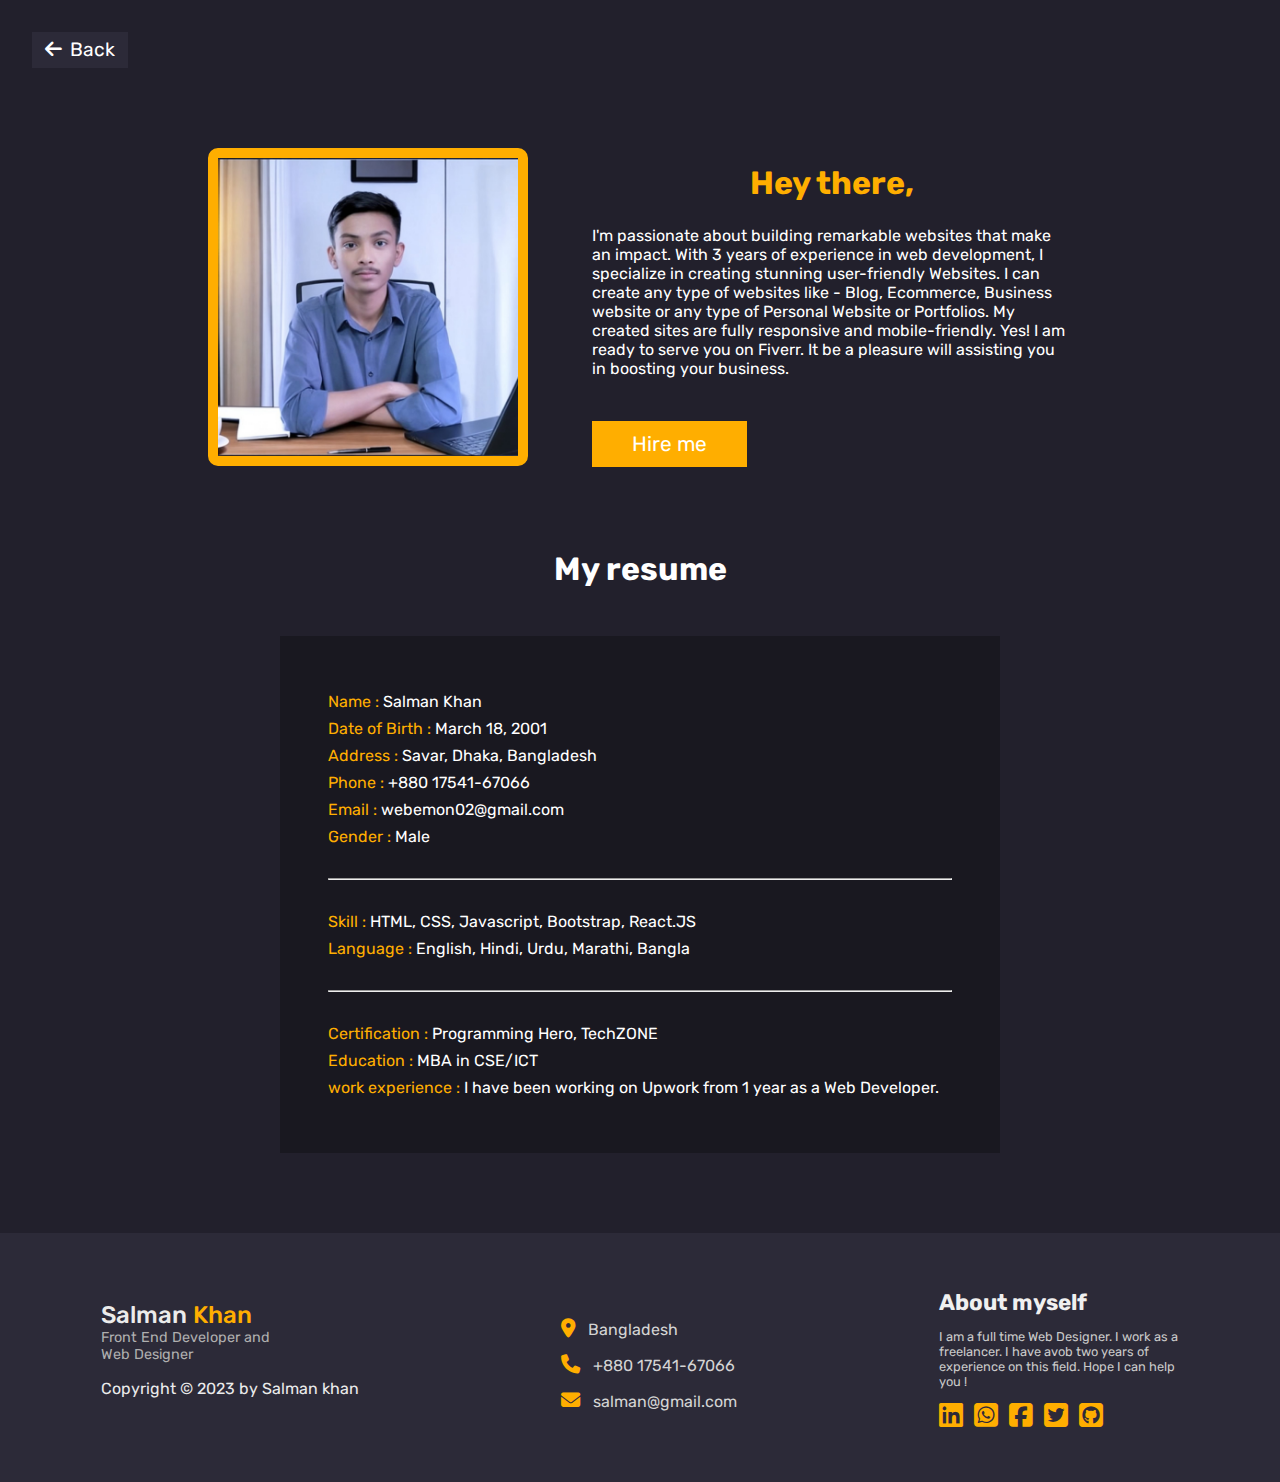
<file: about-page.html>
<!DOCTYPE html>
<html lang="en">
<head>
    <meta charset="UTF-8">
    <meta http-equiv="X-UA-Compatible" content="IE=edge">
    <meta name="viewport" content="width=device-width, initial-scale=1.0">
    <title>About Salman Khan</title>
    <link rel="shortcut icon" href="image/Yellow Minimalist Round Shaped Cafe Logo.png" type="image/x-icon">
    <link rel="stylesheet" href="about-page.css">
    <link rel="stylesheet" href="https://cdnjs.cloudflare.com/ajax/libs/font-awesome/6.4.0/css/all.min.css">
</head>
<body>
    <div class="back-btn"><a href="index.html"><i class="fa-solid fa-arrow-left"></i>Back</a></div>
    <div class="main-flex-box">
        <div>
            <img src="image/Fiverr_pic.jpg">
        </div>
        <div class="content">
            <h1>Hey there,</h1>
            <p> I'm passionate about building remarkable websites that make an impact. With 3 years of experience in web development, I specialize in creating stunning user-friendly Websites. I can create any type of websites like - Blog, Ecommerce, Business website or any type of Personal Website or Portfolios. My created sites are fully responsive and mobile-friendly. Yes! I am ready to serve you on Fiverr. It be a pleasure will assisting you in boosting your business.</p>
            <span class="hire-btn"><a href="hire-page.html">Hire me</a></span>
        </div>
    </div>
    <h1>My resume</h1>
    <div class="resume-box">
        <div class="resume-bg-box">
            <p>Name : <span>Salman Khan</span></p>
            <p>Date of Birth : <span>March 18, 2001</span></p>
            <p>Address : <span>Savar, Dhaka, Bangladesh</span></p>
            <p>Phone : <span>+880 17541-67066</span></p>
            <p>Email : <span>webemon02@gmail.com</span></p>
            <p>Gender : <span>Male</span></p>
            <hr>
            <p>Skill : <span>HTML, CSS, Javascript, Bootstrap, React.JS</span></p>
            <p>Language : <span>English, Hindi, Urdu, Marathi, Bangla</span></p>
            <hr>
            <p>Certification : <span>Programming Hero, TechZONE</span></p>
            <p>Education : <span>MBA in CSE/ICT</span></p>
            <p>work experience : <span>I have been working on Upwork from 1 year as a Web Developer.</span></p>
        </div>
    </div>
    <footer>
        <div>
            <p class="footer-name">Salman <span>Khan</span></p>
            <p class="footer-profesion">Front End Developer and</p>
            <p class="footer-profesion">Web Designer</p>
            <p class="copy">Copyright © 2023 by Salman khan</p>
        </div>
        <div class="footer-myDetails">
            <p><i class="fa-solid fa-location-dot"></i>Bangladesh</p>
            <p><i class="fa-solid fa-phone"></i>+880 17541-67066</p>
            <p><i class="fa-solid fa-envelope"></i>salman@gmail.com</p>
        </div>
        <div class="footer-about">
            <h3>About myself</h3>
            <p>I am a full time Web Designer. I work as a freelancer. I have avob two years of experience on this field. Hope I can help you !</p>
            <p>
                <a href="#"><i class="fa-brands fa-linkedin"></i></a>
                <a href="#"><i class="fa-brands fa-square-whatsapp"></i></a>
                <a href="#"><i class="fa-brands fa-square-facebook"></i></a>
                <a href="#"><i class="fa-brands fa-square-twitter"></i></a>
                <a href="#"><i class="fa-brands fa-square-github"></i></a>
            </p>
        </div>
    </footer>
</body>
</html>
</file>
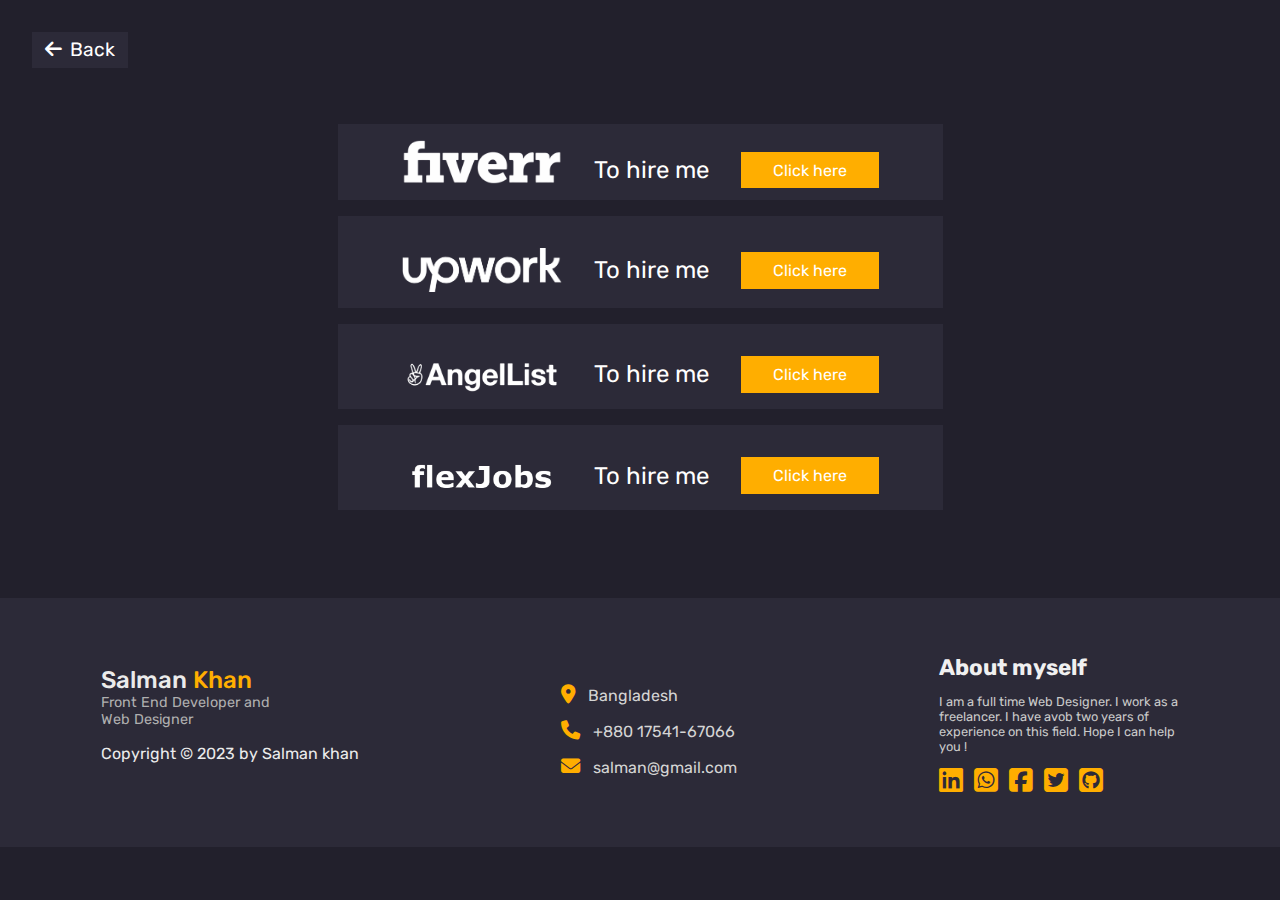
<file: hire-page.html>
<!DOCTYPE html>
<html lang="en">
<head>
    <meta charset="UTF-8">
    <meta http-equiv="X-UA-Compatible" content="IE=edge">
    <meta name="viewport" content="width=device-width, initial-scale=1.0">
    <link rel="shortcut icon" href="image/Yellow Minimalist Round Shaped Cafe Logo.png" type="image/x-icon">
    <link rel="stylesheet" href="hire-page.css">
    <link rel="stylesheet" href="https://cdnjs.cloudflare.com/ajax/libs/font-awesome/6.4.0/css/all.min.css">
    <title>Hire me</title>
</head>
<body>
    <div class="back-btn"><a href="index.html"><i class="fa-solid fa-arrow-left"></i>Back</a></div>
    <div class="container">
        <div class="hire-flex-box">
            <img src="image/fiverr.png">
            <p>To hire me</p>
            <div><a href=" https://www.fiverr.com/webemon" target="_blank">Click here</a></div>
        </div>
        <div class="hire-flex-box">
            <img src="image/upwork.png" class="upwork">
            <p>To hire me</p>
            <div><a href="https://www.upwork.com/freelancers/~013c0fe558314da2ed" target="_blank">Click here</a></div>
        </div>
        <div class="hire-flex-box">
            <img src="image/angellist.png" class="upwork">
            <p>To hire me</p>
            <div><a href="#">Click here</a></div>
        </div>
        <div class="hire-flex-box">
            <img src="image/simplyhired.png" class="upwork">
            <p>To hire me</p>
            <div><a href="#">Click here</a></div>
        </div>
    </div>
    <footer>
        <div>
            <p class="footer-name">Salman <span>Khan</span></p>
            <p class="footer-profesion">Front End Developer and</p>
            <p class="footer-profesion">Web Designer</p>
            <p class="copy">Copyright © 2023 by Salman khan</p>
        </div>
        <div class="footer-myDetails">
            <p><i class="fa-solid fa-location-dot"></i>Bangladesh</p>
            <p><i class="fa-solid fa-phone"></i>+880 17541-67066</p>
            <p><i class="fa-solid fa-envelope"></i>salman@gmail.com</p>
        </div>
        <div class="footer-about">
            <h3>About myself</h3>
            <p>I am a full time Web Designer. I work as a freelancer. I have avob two years of experience on this field. Hope I can help you !</p>
            <p>
                <a href="#"><i class="fa-brands fa-linkedin"></i></a>
                <a href="#"><i class="fa-brands fa-square-whatsapp"></i></a>
                <a href="#"><i class="fa-brands fa-square-facebook"></i></a>
                <a href="#"><i class="fa-brands fa-square-twitter"></i></a>
                <a href="#"><i class="fa-brands fa-square-github"></i></a>
            </p>
        </div>
    </footer>
</body>
</html>
</file>
<file: about-page.css>
@import url('https://fonts.googleapis.com/css2?family=ADLaM+Display&family=Anton&family=Basic&family=Carter+One&family=DM+Serif+Display&family=Dai+Banna+SIL&family=Great+Vibes&family=Lobster+Two&family=Mooli&family=Oswald:wght@500&family=Philosopher:wght@700&family=Phudu&family=Playpen+Sans:wght@500&family=Poppins:ital,wght@0,100;0,200;0,300;0,400;0,500;0,600;0,700;0,800;0,900;1,100;1,200;1,300;1,400;1,500;1,600;1,700;1,800;1,900&family=REM:wght@300&family=Roboto+Slab:wght@500&family=Rubik:ital,wght@0,300;0,400;0,500;0,600;0,700;0,800;0,900;1,300;1,400;1,500;1,600;1,700;1,800;1,900&family=Ubuntu:ital,wght@1,300&display=swap');
*{
    margin: 0;
    padding: 0;
    box-sizing: border-box;
    font-family: Rubik;
}
html{
    scroll-behavior: smooth;
}
body{
    background-color: #22202C;
}
a{
    text-decoration: none;
}
ul li{
    list-style-type: none;
}
.back-btn{
    color: #fff;
    text-align: center;
    font-size: 1.2rem;
    background-color: #2c2a38;
    width: 6rem;
    padding: .4rem 0rem;
    margin: 2rem 0 0 2rem;
}
.back-btn i{
    margin:  0 .5rem 0 0;
}
.back-btn a {
    color: #fff;
}
.main-flex-box{
    display: flex;
    justify-content: center;
    flex-wrap: wrap;
    margin: 5rem 0 0 0;
}
.main-flex-box div img{
    width: 20rem;
    border: 10px solid #ffae00;
    border-radius: 10px;
}
.content{
    width: 30rem;
    color: #fff;
    margin: 1rem 0 0 4rem;
}
.content h1{
    color: #ffae00;
    margin: 0 0 1.5rem 0;
}
.content p{
    margin: 0 0 3.4rem 0;
}
.hire-btn a{
    color: #fff;
    font-size: 1.3rem;
    background-color: #ffae00;
    padding: .7rem 2.5rem;
}
h1{
    text-align: center;
    color: #fff;
    margin: 5rem 0 3rem 0;
}
.resume-box{
    display: flex;
    justify-content: center;
    margin: 0 0 3rem 0;
}
.resume-bg-box{
    width: 45rem;
    background-color: #191820;
    padding: 3rem;
}
.resume-bg-box p{
    color: #ffae00;
    margin: .5rem 0;
}
.resume-bg-box span{
    color: #fff;
}
.resume-bg-box hr{
    margin: 2rem 0;
}
footer{
    background-color: #2c2a38;
    margin: 5rem 0 0 0;
    padding: 2.5rem 0 2.5rem 0;
    display: flex;
    justify-content: space-around;
    align-items: center;
    flex-wrap: wrap;
}
.footer-name{
    font-size: 1.5rem;
    color: #ebebeb;
    font-weight: 500;
}
.footer-name span{
    color: #FFAE00;
}
.footer-profesion{
    font-size: .9rem;
    color: #afafaf;
}
.copy{
    color: #ebebeb;
    margin: 1rem 0 1rem 0;
}
.footer-myDetails p{
    color: #d4d4d4;
}
.footer-myDetails i{
    color: #FFAE00;
    font-size: 1.2rem;
    margin: 1rem .8rem 0 0;
}
.footer-about{
    width: 15rem;
    margin: 1rem 0 0 0;
}
.footer-about h3{
    color: #f0f0f0;
    font-size: 1.4rem;
}
.footer-about p{
    color: #c9c9c9;
    font-size: .8rem;
    margin: .8rem 0 .8rem 0;
}
.footer-about a i{
    color: #FFAE00;
    font-size: 1.7rem;
    margin: 0 .5rem 0 0;
}


@media (max-width: 400px) {
    .main-flex-box div img{
        width: 16rem;
    }
    .content{
        text-align: center;
        width: 19rem;
        margin: 1rem 0 0 0;
    }
    footer{
        display: block;
        margin: 3rem 0 0 0;
        padding: 2rem  2rem;
    }
    .copy{
        margin-bottom: 3rem;
    }
    .footer-about h3{
        margin-top: 3rem;
    }
}
</file>
<file: hire-page.css>
@import url('https://fonts.googleapis.com/css2?family=ADLaM+Display&family=Anton&family=Basic&family=Carter+One&family=DM+Serif+Display&family=Dai+Banna+SIL&family=Great+Vibes&family=Lobster+Two&family=Mooli&family=Oswald:wght@500&family=Philosopher:wght@700&family=Phudu&family=Playpen+Sans:wght@500&family=Poppins:ital,wght@0,100;0,200;0,300;0,400;0,500;0,600;0,700;0,800;0,900;1,100;1,200;1,300;1,400;1,500;1,600;1,700;1,800;1,900&family=REM:wght@300&family=Roboto+Slab:wght@500&family=Rubik:ital,wght@0,300;0,400;0,500;0,600;0,700;0,800;0,900;1,300;1,400;1,500;1,600;1,700;1,800;1,900&family=Ubuntu:ital,wght@1,300&display=swap');
*{
    margin: 0;
    padding: 0;
    box-sizing: border-box;
    font-family: Rubik;
}
html{
    scroll-behavior: smooth;
}
body{
    background-color: #22202C;
}
a{
    text-decoration: none;
}
ul li{
    list-style-type: none;
}
.back-btn{
    color: #fff;
    text-align: center;
    font-size: 1.2rem;
    background-color: #2c2a38;
    width: 6rem;
    padding: .4rem 0rem;
    margin: 2rem 0 0 2rem;
}
.back-btn i{
    margin:  0 .5rem 0 0;
}
.back-btn a {
    color: #fff;
}
.container{
    display: flex;
    flex-direction: column;
    align-items: center;
    margin-top: 3rem;
}
.hire-flex-box{
    display: flex;
    align-items: center;
    background-color: #2c2a38;
    padding: 1rem 4rem;
    margin: .5rem 0;
}
.hire-flex-box img{
    width: 10rem;
}
.hire-flex-box p{
    font-size: 1.5rem;
    color: #fff;
    margin: 1rem 2rem 0 2rem;
}
.hire-flex-box div a{
   color: #fff;
   background-color: #ffae00;
   padding: .55rem 2rem;
}
.hire-flex-box div {
   margin: 1rem 0 0 0;
 }
 .upwork{
    margin: 1rem 0 0 ;
 }
 footer{
    background-color: #2c2a38;
    margin: 5rem 0 0 0;
    padding: 2.5rem 0 2.5rem 0;
    display: flex;
    justify-content: space-around;
    align-items: center;
    flex-wrap: wrap;
}
.footer-name{
    font-size: 1.5rem;
    color: #ebebeb;
    font-weight: 500;
}
.footer-name span{
    color: #FFAE00;
}
.footer-profesion{
    font-size: .9rem;
    color: #afafaf;
}
.copy{
    color: #ebebeb;
    margin: 1rem 0 1rem 0;
}
.footer-myDetails p{
    color: #d4d4d4;
}
.footer-myDetails i{
    color: #FFAE00;
    font-size: 1.2rem;
    margin: 1rem .8rem 0 0;
}
.footer-about{
    width: 15rem;
    margin: 1rem 0 0 0;
}
.footer-about h3{
    color: #f0f0f0;
    font-size: 1.4rem;
}
.footer-about p{
    color: #c9c9c9;
    font-size: .8rem;
    margin: .8rem 0 .8rem 0;
}
.footer-about a i{
    color: #FFAE00;
    font-size: 1.7rem;
    margin: 0 .5rem 0 0;
}


@media (max-width: 400px) {
    .back-btn{
        font-size: .7rem;
        margin: 1rem 0 0 1.4rem;
    }
    .container{
        width: 20rem;
        flex-direction: column;
        align-items:start;
        margin: 2rem 0 0 1.35rem;
        padding: 0;
    }
    .hire-flex-box{
        display: flex;
        justify-content: space-between;
        padding: .5rem 2.4rem;
    }
    .hire-flex-box img{
        width: 4rem;
        margin-bottom: .5rem;
    }
    .hire-flex-box p{
        font-size: .8rem;
        margin-bottom: 1rem;
    }
    .hire-flex-box div a{
       color: #fff;
       font-size: .6rem;
       padding: .3rem .3rem;
    }
    .hire-flex-box div {
       margin: .5rem 0 .5rem 0;
     }
    footer{
        display: block;
        margin: 3rem 0 0 0;
        padding: 2rem  2rem;
    }
    .copy{
        margin-bottom: 3rem;
    }
    .footer-about h3{
        margin-top: 3rem;
    }
}
</file>
